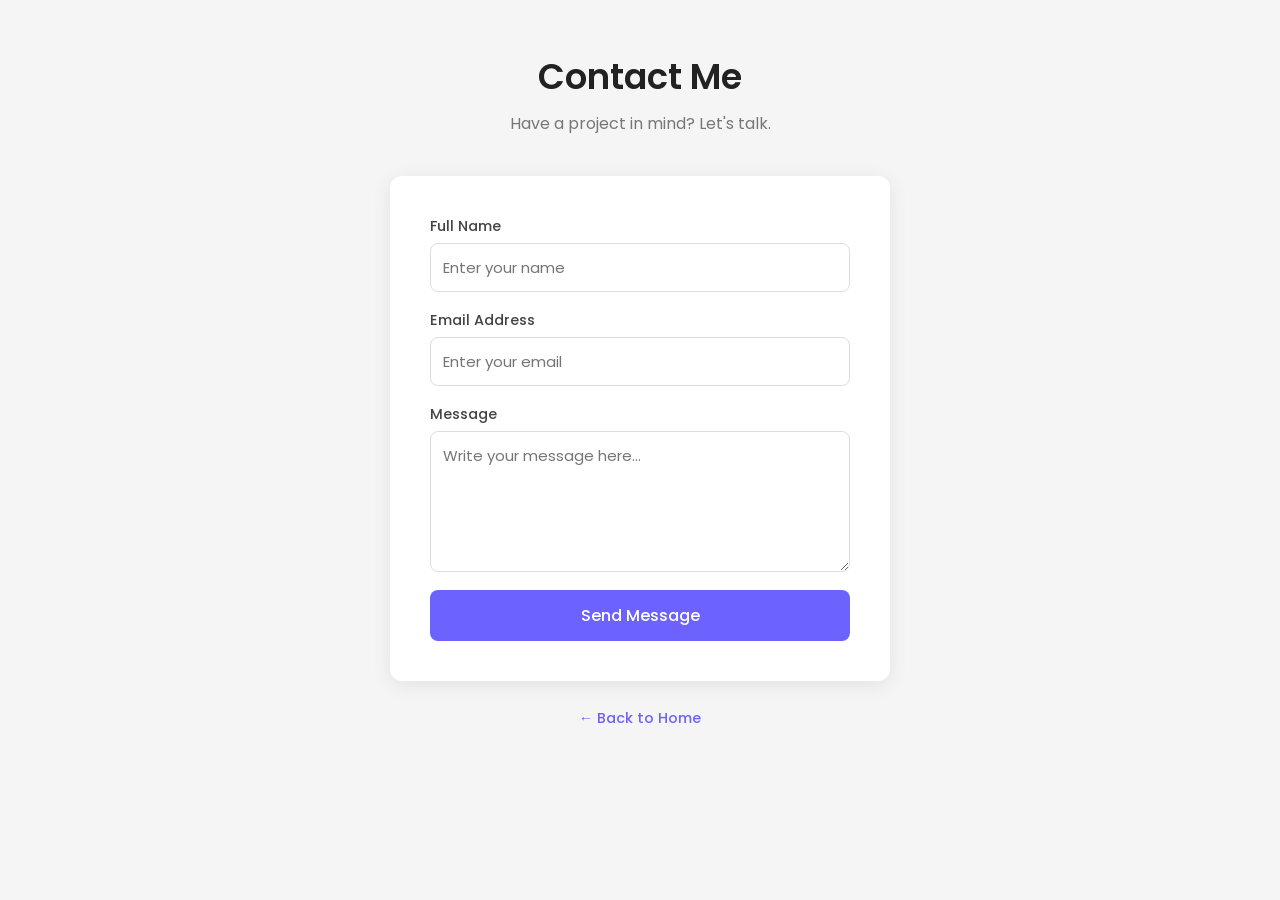
<file: contact.html>
<!DOCTYPE html>
<html lang="en">
<head>
    <meta charset="UTF-8">
    <meta name="viewport" content="width=device-width, initial-scale=1.0">
    <meta name="description" content="Contact me page">
    <link rel="stylesheet" href="contact.css">
    <link href="https://fonts.googleapis.com/css2?family=Poppins:wght@400;500;600&display=swap" rel="stylesheet">
    <title>Contact | Oyinnijesu Portfolio</title>
</head>
<body>
    <header>
        <h1>Contact Me</h1>
        <p class="tagline">Have a project in mind? Let's talk.</p>
    </header>
    <main class="contact-main">
        <div class="form-card">
            <form action="https://formspree.io/f/mvzwdgzg" method="post">
                <div class="form-group">
                    <label for="name">Full Name</label>
                    <input type="text" id="name" name="name" placeholder="Enter your name" required>
                </div>
                <div class="form-group">
                    <label for="email">Email Address</label>
                    <input type="email" id="email" name="email" placeholder="Enter your email" required>
                </div>
                <div class="form-group">
                    <label for="message">Message</label>
                    <textarea id="message" name="message" rows="5" placeholder="Write your message here..." required></textarea>
                </div>
                <button type="submit">Send Message</button>
            </form>
        </div>
        <nav>
            <ul>
                <li><a href="index.html">← Back to Home</a></li>
            </ul>
        </nav>
    </main>
</body>
</html>
</file>
<file: contact.css>
* {
  margin: 0;
  padding: 0;
  box-sizing: border-box;
}

body {
  font-family: 'Poppins', sans-serif;
  background-color: #f5f5f5;
  color: #333;
  min-height: 100vh;
}

header {
  text-align: center;
  padding: 50px 20px 20px;
}

header h1 {
  font-size: 2.2rem;
  font-weight: 600;
  color: #222;
}

.tagline {
  margin-top: 8px;
  font-size: 1rem;
  color: #777;
}

.contact-main {
  display: flex;
  flex-direction: column;
  align-items: center;
  padding: 20px;
}

.form-card {
  background-color: #fff;
  border-radius: 12px;
  box-shadow: 0 4px 20px rgba(0, 0, 0, 0.08);
  padding: 40px;
  width: 100%;
  max-width: 500px;
}

form {
  display: flex;
  flex-direction: column;
  gap: 18px;
}

.form-group {
  display: flex;
  flex-direction: column;
  gap: 6px;
}

label {
  font-size: 0.9rem;
  font-weight: 500;
  color: #444;
}

input, textarea {
  padding: 12px;
  border: 1.5px solid #ddd;
  border-radius: 8px;
  font-size: 15px;
  font-family: 'Poppins', sans-serif;
  transition: border-color 0.3s, box-shadow 0.3s;
  outline: none;
}

input:focus, textarea:focus {
  border-color: #6c63ff;
  box-shadow: 0 0 0 3px rgba(108, 99, 255, 0.15);
}

textarea {
  resize: vertical;
}

button {
  width: 100%;
  padding: 13px;
  background-color: #6c63ff;
  color: white;
  border: none;
  border-radius: 8px;
  font-size: 1rem;
  font-weight: 500;
  font-family: 'Poppins', sans-serif;
  cursor: pointer;
  transition: background-color 0.3s, transform 0.1s;
}

button:hover {
  background-color: #574fd6;
}

button:active {
  transform: scale(0.98);
}

nav {
  margin-top: 24px;
}

nav ul {
  list-style: none;
}

nav a {
  text-decoration: none;
  color: #6c63ff;
  font-size: 0.9rem;
  font-weight: 500;
  transition: color 0.3s;
}

nav a:hover {
  color: #574fd6;
}
</file>
